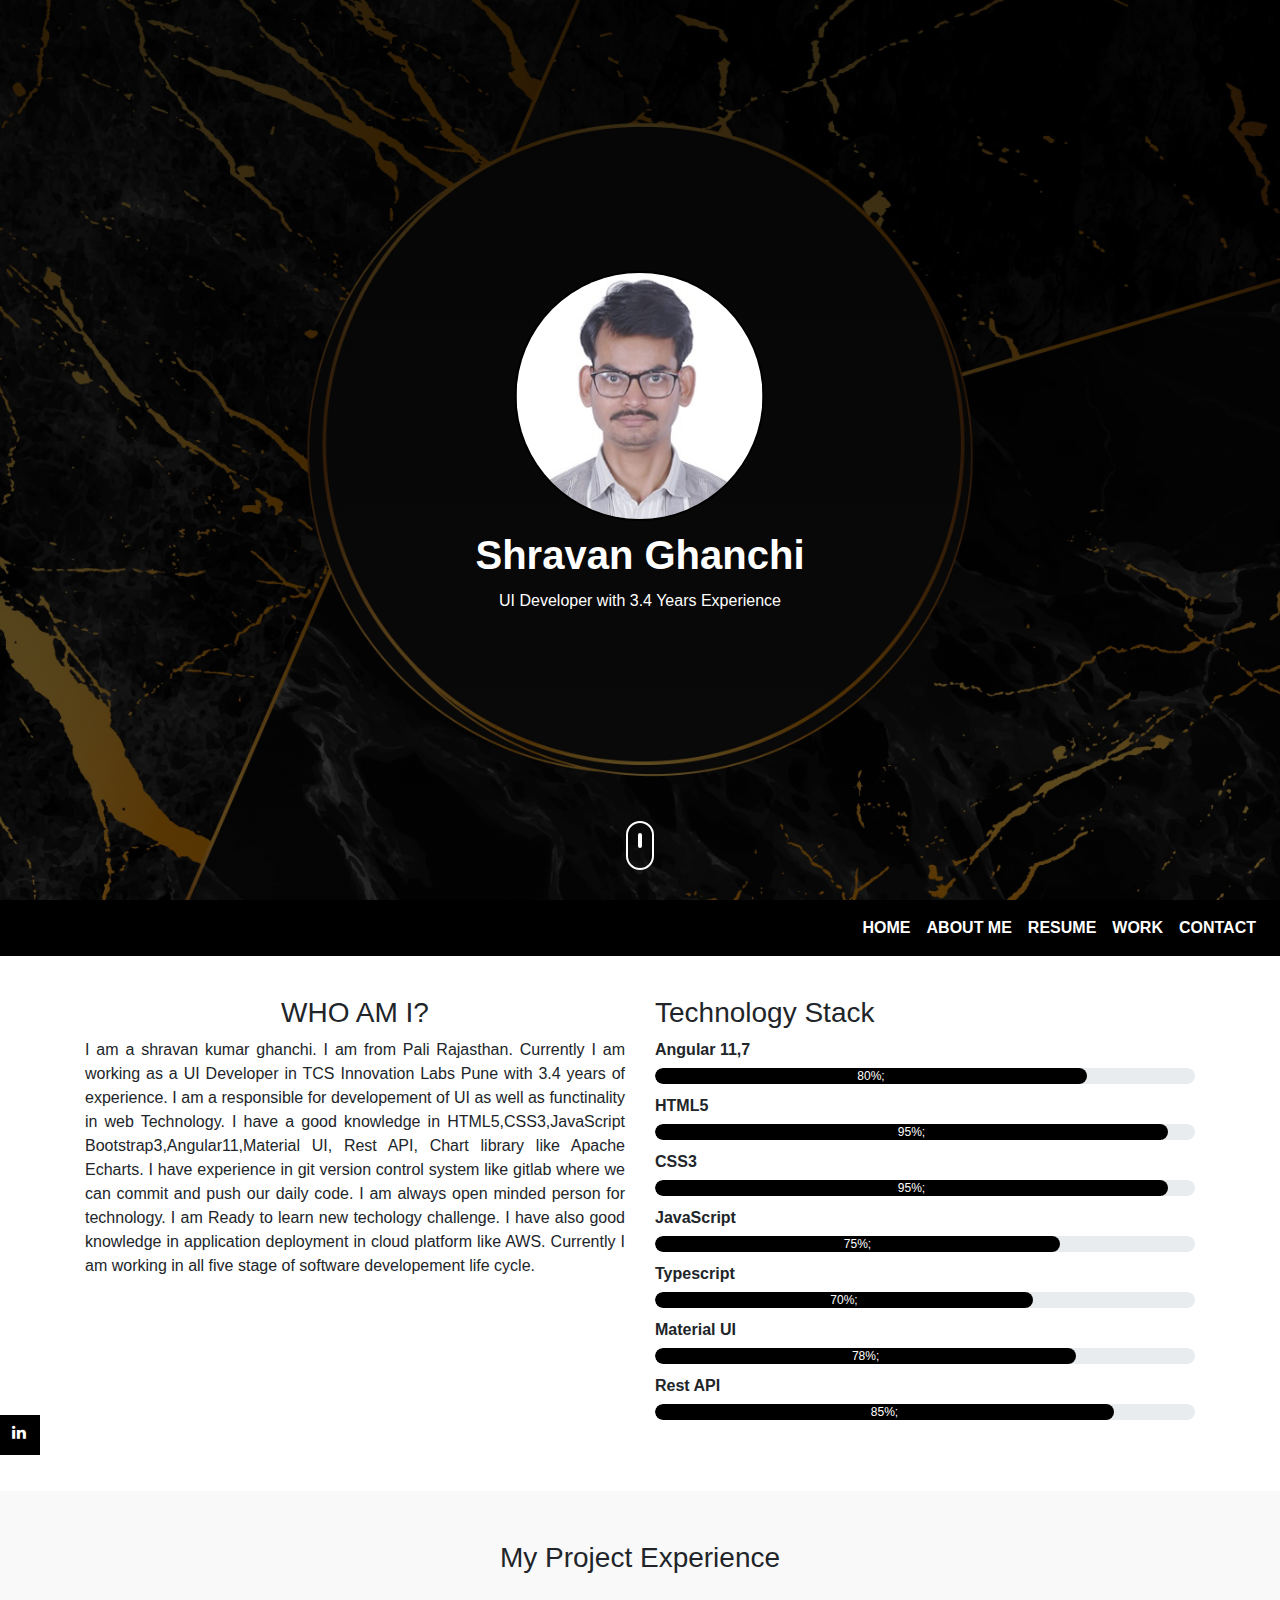
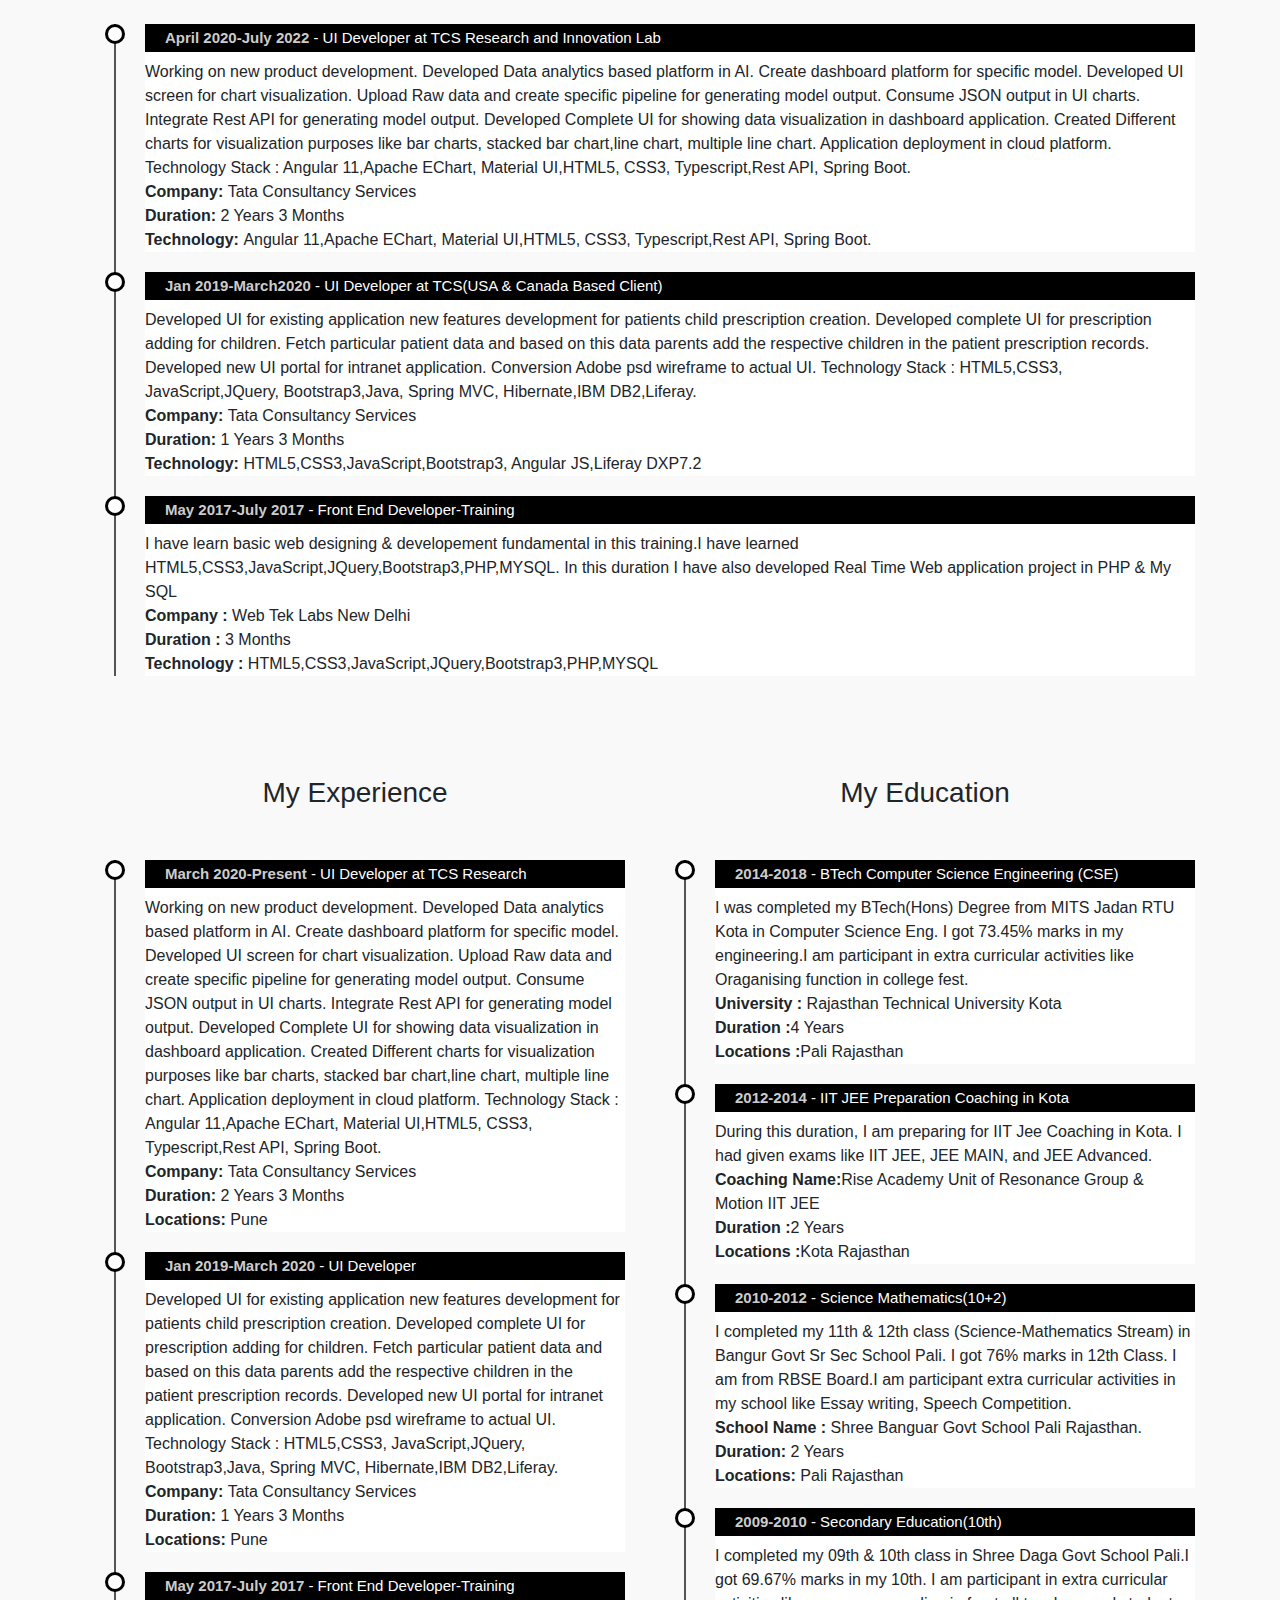
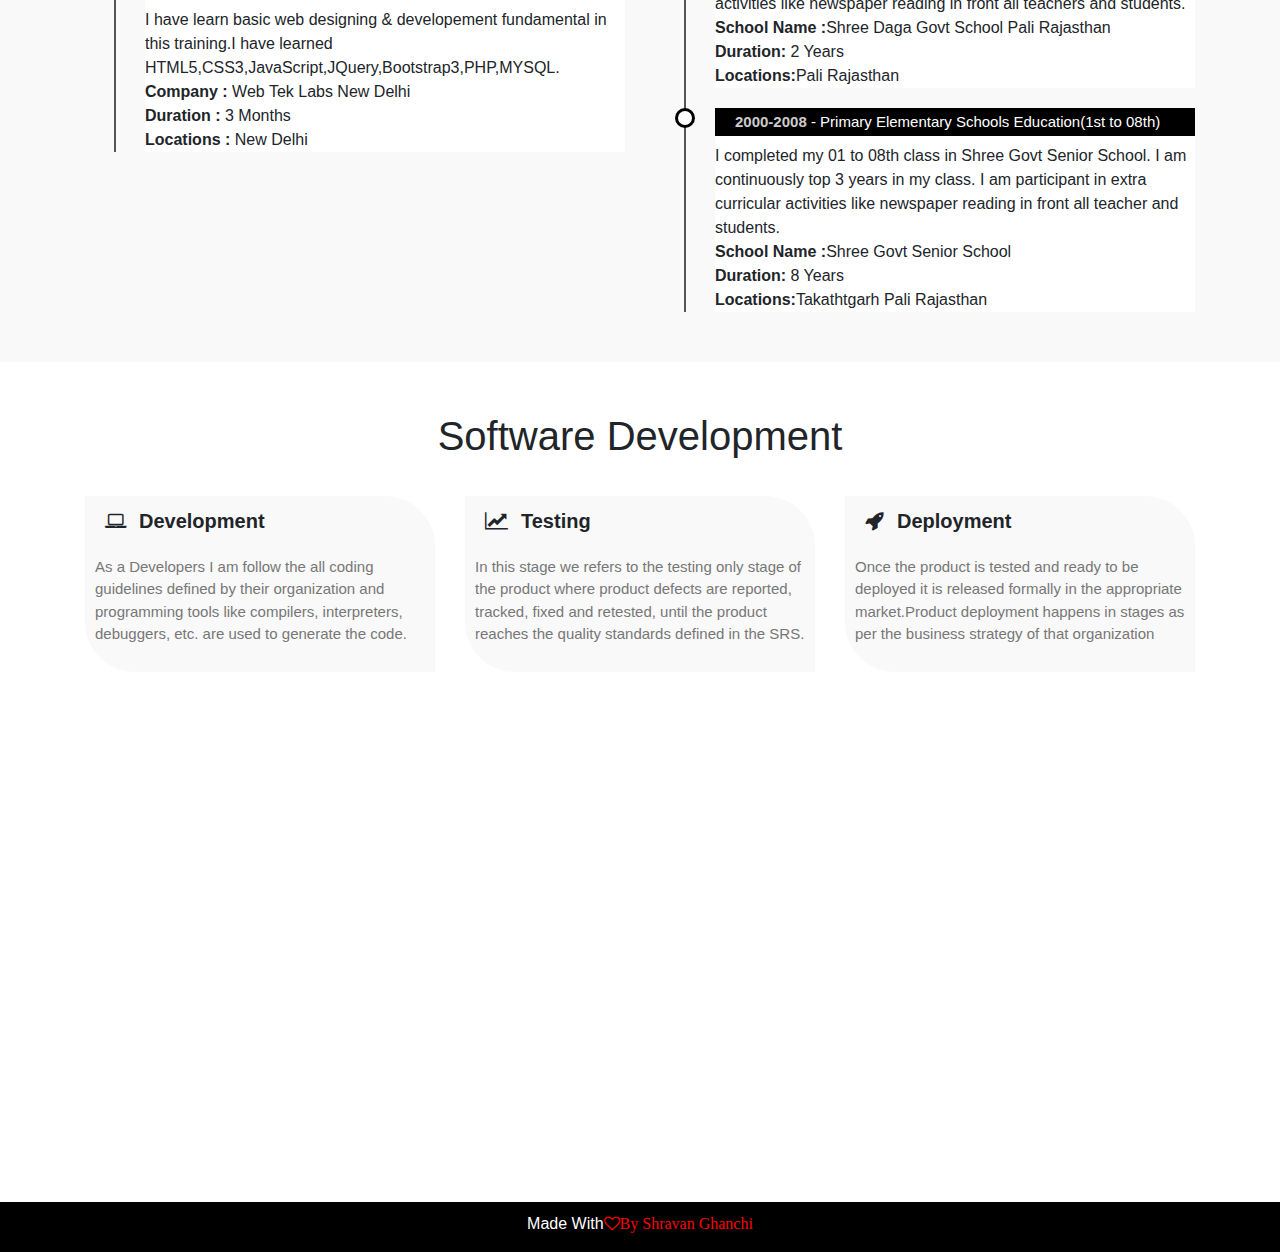
<file: index.html>
<html>
<head>
     <title>UI Developer</title>
	<meta charset="utf-8"> 
	   <meta name="viewport" content="width=device-width, initial-scale=1">
	   <link rel="stylesheet" type="text/css" href="css/style.css">
	   <link rel="stylesheet" href="https://stackpath.bootstrapcdn.com/bootstrap/4.3.1/css/bootstrap.min.css"/>
<link rel="stylesheet" href="https://stackpath.bootstrapcdn.com/font-awesome/4.7.0/css/font-awesome.min.css">
<link rel="stylesheet" type="text/css" href="https://stackpath.bootstrapcdn.com/font-awesome/4.7.0/css/font-awesome.min.css">
<script src="https://code.jquery.com/jquery-3.3.1.slim.min.js"></script>
<script src="https://cdnjs.cloudflare.com/ajax/libs/popper.js/1.14.7/umd/popper.min.js" "></script>
<script src="https://stackpath.bootstrapcdn.com/bootstrap/4.3.1/js/bootstrap.min.js"></script>

</head>
<body>

 <!--------Header section------>
 <section id="header">
 
     <div class="container text-center">
	 <div class="user-box">
	 <img src="images/Shravan.jpg">
	 <h1>Shravan Ghanchi</h1>
	 <p class="">UI Developer with 3.4 Years Experience</p>
	 
	 </div>
	     
	 </div>
	 <div class="scroll-btn">
	          <div class="scroll-bar"><a href="#about"><span></span></a></div>
	 </div>
 </section>
 <!------UserInfoSection-------->
 <section class="user-info">
 <div class="nav-bar">
 <nav class="navbar navbar-expand-lg">
  <a class="navbar-brand top-logo " href="#"></a>
  <button class="navbar-toggler" type="button" data-toggle="collapse" data-target="#navbarNav" aria-controls="navbarNav" aria-expanded="false" aria-label="Toggle navigation">
  <i class="fa fa-bars"></i>
    <span class="navbar-toggler-icon"></span>
  </button>
  <div class="collapse navbar-collapse" id="navbarNav">
    <ul class="navbar-nav ml-auto">
      <li class="nav-item active">
        <a class="nav-link" href="#top"><b>HOME</b> <span class="sr-only">(current)</span></a>
      </li>
      <li class="nav-item">
        <a class="nav-link" href="#about"><b>ABOUT ME</b></a>
      </li>
      <li class="nav-item">
        <a class="nav-link" href="#resume"><b>RESUME</b></a>
      </li>
	  <li class="nav-item">
        <a class="nav-link" href="#work"><b>WORK</b></a>
      </li>
	  <li class="nav-item">
        <a class="nav-link" href="#contact"><b>CONTACT</b></a>
      </li>
      
    </ul>
  </div>
</nav>
</div>
<!------ABOUT----->
<div class="container about" id="about">
<div class="row">
    <div class="col-md-6 text-center">
	<!-- <img src="images/Shravan.jpg" class="profile-img"> -->
	<h3 style="padding-top:40px">WHO AM I?</h3>
	<p style="text-align: justify;">
		I am a shravan kumar ghanchi. 
I am from Pali Rajasthan. 
Currently I am working as a UI Developer in TCS Innovation Labs Pune with 3.4 years of experience.
I am a responsible for developement of  UI  as well as functinality in web Technology.
I have a good knowledge in HTML5,CSS3,JavaScript Bootstrap3,Angular11,Material UI, Rest API, Chart library like Apache Echarts.  
I have experience in git version control system like gitlab where we can commit and push our daily code. I am always open minded person for technology. 
I am Ready to learn new techology challenge. 
I have also good knowledge in application deployment in cloud platform like AWS.
Currently I am working in all five stage of software developement life cycle.
	</p>
	</div>
	<div class="col-md-6">

		<h3 style="padding-top:40px">Technology Stack</h3>
	
	<div class="skills-bars">
	 <p>Angular 11,7</p>
	
	<div class="progress">
	    <div class="progress-bar" style="width:80%;">80%;</div>
	</div>
	 <p>HTML5</p>
	
	<div class="progress">
	    <div class="progress-bar" style="width:95%;">95%;</div>
	</div>
	 <p>CSS3</p>
	
	<div class="progress">
	    <div class="progress-bar" style="width:95%;">95%;</div>
	</div>
	 <p>JavaScript</p>
	
	<div class="progress">
	    <div class="progress-bar" style="width:75%;">75%;</div>
	</div>
	<p>Typescript</p>
	<div class="progress">
	    <div class="progress-bar" style="width:70%;">70%;</div>
	</div>
	<p>Material UI</p>
	<div class="progress">
	    <div class="progress-bar" style="width:78%;">78%;</div>
	</div>
	<p>Rest API</p>
	<div class="progress">
	    <div class="progress-bar" style="width:85%;">85%;</div>
	</div>
	</div>
</div>
</div>
</div>

<!-----------------Social Icon----->
<div class="social-icon">
     <ul>
	     <a href="https://www.linkedin.com/in/shravan-ghanchi-8161ab115/"><li><i class="fa fa-linkedin"></i></li></a>
		 <!-- <a href="#"><li><i class="fa fa-facebook"></i></li></a>
		 <a href="#"><li><i class="fa fa-github"></i></li></a>
		 <a href="#"><li><i class="fa fa-twitter"></i></li></a> -->
	 </ul>
</div>
<!--------------------Project Experinece------------------------------->
<div class="resume" id="resume">
<div class="container">
        <div class="row">
		     <div class="col-md-12">
			       <h3 class="text-center">My Project Experience</h3>
				   <ul class="timeline">
					<li>
						<h4><span>April 2020-July 2022</span> - UI Developer at TCS Research and Innovation Lab</h4>
						 <p>Working on new product development.
							Developed Data analytics based platform in AI.
							Create dashboard platform for specific model.
							Developed UI screen for chart visualization.
							Upload Raw data and create specific pipeline for generating model output.
							Consume JSON output in UI charts.
							Integrate Rest API for generating model output.
							Developed Complete UI for showing data visualization in dashboard application.
							Created Different charts for visualization purposes like bar charts, stacked bar chart,line chart, multiple line chart.
							Application deployment in cloud platform.
							Technology Stack : Angular 11,Apache EChart,
							Material UI,HTML5, CSS3, Typescript,Rest API, Spring Boot. <br>
						 <b>Company: </b>Tata Consultancy Services<br>
						 <b>Duration: </b>2 Years 3 Months<br>
						 <b>Technology: </b>Angular 11,Apache EChart,
						 Material UI,HTML5, CSS3, Typescript,Rest API, Spring Boot.<br></p>
						 </li>
				      <li>
				       <h4><span>Jan 2019-March2020</span> - UI Developer at TCS(USA & Canada Based Client)</h4>
				        <p>Developed UI for existing application new features development for patients child prescription creation.
							Developed complete UI for prescription adding for children.
							Fetch particular patient data and based on this data parents add the respective children in the patient prescription records.
							Developed new UI portal for intranet application.
							Conversion Adobe psd wireframe to actual UI.
							Technology Stack : HTML5,CSS3, JavaScript,JQuery, Bootstrap3,Java, Spring MVC, Hibernate,IBM DB2,Liferay.<br>
						<b>Company: </b>Tata Consultancy Services<br>
						<b>Duration: </b> 1 Years 3 Months<br>
						<b>Technology: </b>HTML5,CSS3,JavaScript,Bootstrap3, Angular JS,Liferay DXP7.2<br></p>
						</li>
						
						<li>
				       <h4><span>May 2017-July 2017</span> - Front End Developer-Training  </h4>
				        <p>I have learn basic web designing & developement fundamental in this training.I have learned HTML5,CSS3,JavaScript,JQuery,Bootstrap3,PHP,MYSQL. In this duration I have also developed Real Time Web application project in PHP & My SQL<br>
						<b>Company :</b> Web Tek Labs New Delhi<br>
						<b>Duration :</b> 3 Months<br>
						<b>Technology :</b> HTML5,CSS3,JavaScript,JQuery,Bootstrap3,PHP,MYSQL<br></p>
						</li>
				   </ul>
				   
				   
			 </div>
			 
		</div>
</div>
</div>


<!--------------------Resume------------------------------->
<div class="resume" id="resume">
<div class="container">
        <div class="row">
		     <div class="col-md-6">
			       <h3 class="text-center">My Experience </h3>
				   <ul class="timeline">
					<li>
						<h4><span>March 2020-Present</span> - UI Developer at TCS Research</h4>
						 <p>Working on new product development. Developed Data analytics based platform in AI. Create dashboard platform for specific model. Developed UI screen for chart visualization. Upload Raw data and create specific pipeline for generating model output. Consume JSON output in UI charts. Integrate Rest API for generating model output. Developed Complete UI for showing data visualization in dashboard application. Created Different charts for visualization purposes like bar charts, stacked bar chart,line chart, multiple line chart. Application deployment in cloud platform. Technology Stack : Angular 11,Apache EChart, Material UI,HTML5, CSS3, Typescript,Rest API, Spring Boot.<br>
						 <b>Company: </b>Tata Consultancy Services<br>
						 <b>Duration: </b>2 Years 3 Months<br>
						 <b>Locations: </b>Pune<br></p>
						 </li>
				      <li>
				       <h4><span>Jan 2019-March 2020</span> - UI Developer </h4>
				        <p>Developed UI for existing application new features development for patients child prescription creation. Developed complete UI for prescription adding for children. Fetch particular patient data and based on this data parents add the respective children in the patient prescription records. Developed new UI portal for intranet application. Conversion Adobe psd wireframe to actual UI. Technology Stack : HTML5,CSS3, JavaScript,JQuery, Bootstrap3,Java, Spring MVC, Hibernate,IBM DB2,Liferay.<br>
						<b>Company: </b>Tata Consultancy Services<br>
						<b>Duration: </b>1 Years 3 Months<br>
						<b>Locations: </b>Pune<br></p>
						</li>
						<li>
				       <h4><span>May 2017-July 2017</span> - Front End Developer-Training  </h4>
				        <p>I have learn basic web designing & developement fundamental in this training.I have learned HTML5,CSS3,JavaScript,JQuery,Bootstrap3,PHP,MYSQL.<br>
						<b>Company :</b> Web Tek Labs New Delhi<br>
						<b>Duration :</b> 3 Months<br>
						<b>Locations :</b> New Delhi<br></p>
						</li>

				   </ul>
				   
				   
			 </div>
			 <div class="col-md-6">
			 <h3 class="text-center">My Education</h3>
				   <ul class="timeline">
				      <li>
				       <h4><span>2014-2018</span> - BTech Computer Science Engineering (CSE)</h4>
				        <p>I was completed my BTech(Hons) Degree from MITS Jadan RTU Kota in Computer Science Eng.
							I got 73.45% marks in my engineering.I am participant in extra curricular activities like Oraganising function in college fest.<br>
						<b>University :</b> Rajasthan Technical University Kota<br>
						<b>Duration :</b>4 Years<br>
						<b>Locations :</b>Pali Rajasthan<br></p>
						</li>
						<li>
							<h4><span>2012-2014</span> - IIT JEE Preparation Coaching in Kota</h4>
							<p>During this duration, I am preparing for IIT Jee Coaching in Kota. I had given exams like IIT JEE, JEE MAIN, and JEE Advanced.  <br>
							<b>Coaching Name:</b>Rise Academy Unit  of Resonance Group  & Motion IIT JEE<br>
							<b>Duration :</b>2 Years <br>
							<b>Locations :</b>Kota Rajasthan<br></p>
							</li>
							<li>
				       <h4><span>2010-2012</span> - Science Mathematics(10+2)</h4>
				        <p>I completed my 11th & 12th class (Science-Mathematics Stream) in Bangur Govt Sr Sec School Pali. I got 76% marks in 12th Class. I am from RBSE Board.I am participant extra curricular activities in my school like Essay writing, Speech Competition.<br>
						<b>School Name : </b>Shree Banguar Govt School Pali Rajasthan.<br>
						<b>Duration: </b>2 Years<br>
						<b>Locations: </b>Pali Rajasthan<br></p>
						</li>
						<li>
				       <h4><span>2009-2010</span> - Secondary Education(10th)</h4>
				        <p>I completed my 09th & 10th class in Shree Daga Govt School Pali.I got 69.67% marks in my 10th. I am participant in extra curricular activities like newspaper reading in front all teachers and students.<br>
						<b>School Name :</b>Shree Daga Govt School Pali Rajasthan<br>
						<b>Duration: </b> 2 Years<br>
						<b>Locations:</b>Pali Rajasthan<br></p>
						</li>
						<li>
							<h4><span>2000-2008</span> - Primary Elementary Schools Education(1st to 08th)</h4>
							 <p>I completed my 01 to 08th class in Shree Govt Senior School. I am continuously top 3 years in my class. I am participant in extra curricular activities like newspaper reading in front all teacher and students.<br>
							 <b>School Name :</b>Shree Govt Senior School <br>
							 <b>Duration: </b> 8 Years<br>
							 <b>Locations:</b>Takathtgarh Pali Rajasthan<br></p>
							 </li>
				   </ul>
				   
				   
			 
			 </div>
		</div>
</div>
</div>


<!----------------SERVICE--------------------->
	<div class="service" id="work">
	<div class="container">
	<h1 class="text-center">Software Development</h1>
	<p class="text-center"></p>
	<div class="row">
		<div class="col-md-4"> 
			<div class="service-box">
			   <i class="fa fa-laptop"></i><span>Development</span>
			   <p>As a Developers I am follow the all coding guidelines defined by their organization and programming tools like compilers, interpreters, debuggers, etc. are used to generate the code.</p>
			</div>
			
			</div>
	  
	    <div class="col-md-4">
               <div class="service-box">
		    <i class="fa fa-line-chart"></i><span>Testing</span>
			<p>In this stage we refers to the testing only stage of the product where product defects are reported, tracked, fixed and retested, until the product reaches the quality standards defined in the SRS.</p>
		 </div>
		</div>

		<div class="col-md-4"> 
			<div class="service-box">
			   <i class="fa fa-rocket"></i><span>Deployment</span>
			   <p>Once the product is tested and ready to be deployed it is released formally in the appropriate market.Product deployment happens in stages as per the business strategy of that organization</p>
			</div>
		  </div>
		 
	</div>
	</div>
	</div>
	<!------------------------Contact------------------------>
	
	
	
 </section>
 <div class="">
 <div class="contact" id="contact">
	
	 <div class="container text-center">
	       <h1>Contact Me</h1>
		   <p class="text-center">If you like my portfolio and Impress with my work. Call me given number for avaiblity of interview.<br>Send the email for schedule interview.</p>
	       <div class="row">
		       <div class="col-md-4">
			      <i class="fa fa-phone"></i>
				  <p>+919529135297</p>
			   </div>
			   <div class="col-md-4">
			      <i class="fa fa-envelope"></i>
				  <p>shravankumarghanchi@gmail.com</p>
			   </div>
			   <div class="col-md-4">
			      <i class="fa fa-internet-explorer"></i>
				  <p>shravan10.github.io/shravan-resume-/</p>
			   </div>
			   
		   </div>
		   <button type="button"class="btn btn-primary">
	   <i class="fa fa-download"></i>  <a href="images/Shravan_Ghanchi_Resume_Git.pdf" target="_blank">Resume</a></button>
	</button>
	<!-- <button type="button"class="btn btn-primary">
	   <i class="fa fa-rocket"></i>Hire Me</button>
	</button> -->
	 </div>
	 
	 <div class="footer text-center">
	 <p>Made With<i class="fa fa-heart-o">By Shravan Ghanchi</i></p>
	 </div>
	</div>
 </div>
 
 <!-----smooth scroll----------------------->
 <script src="smooth-scroll.js"></script>
 <script>
	var scroll = new SmoothScroll('a[href*="#"]');
</script>
 
 <script>
 </script>
</body>



</html>
</file>
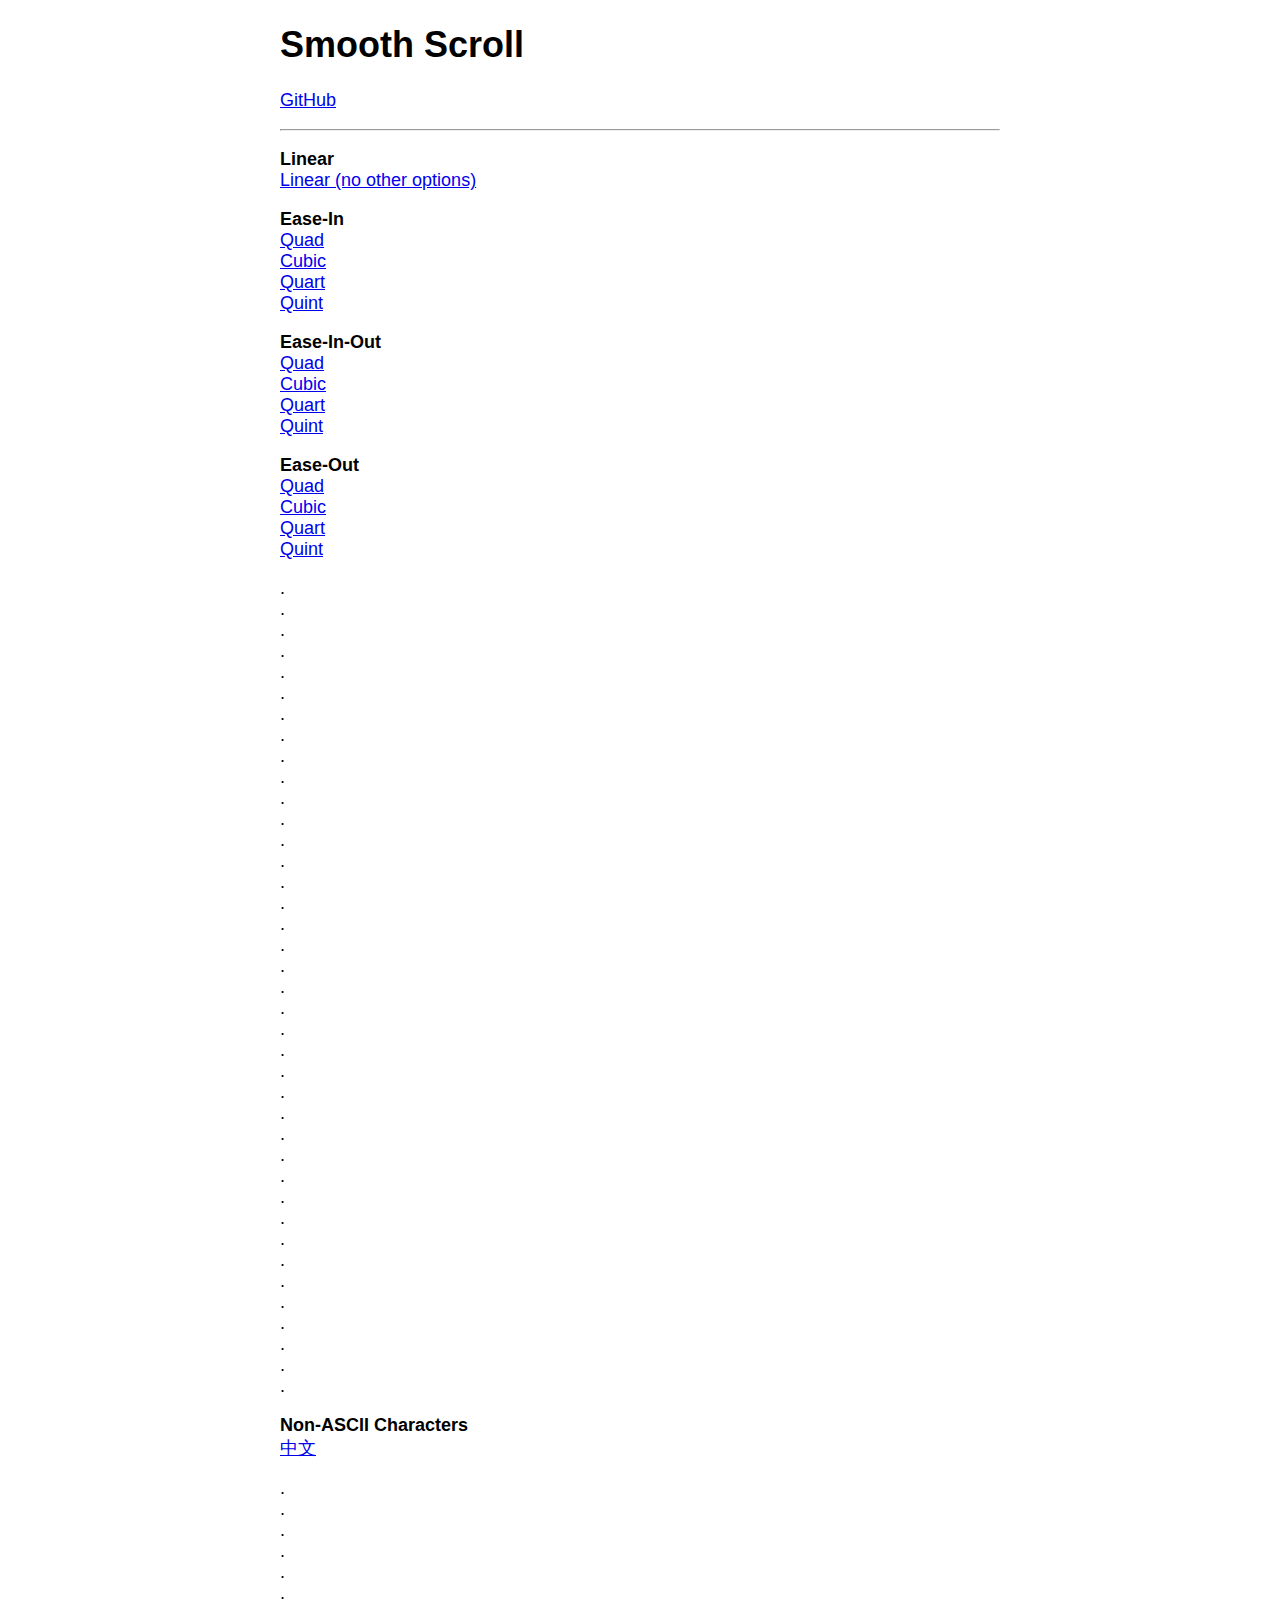
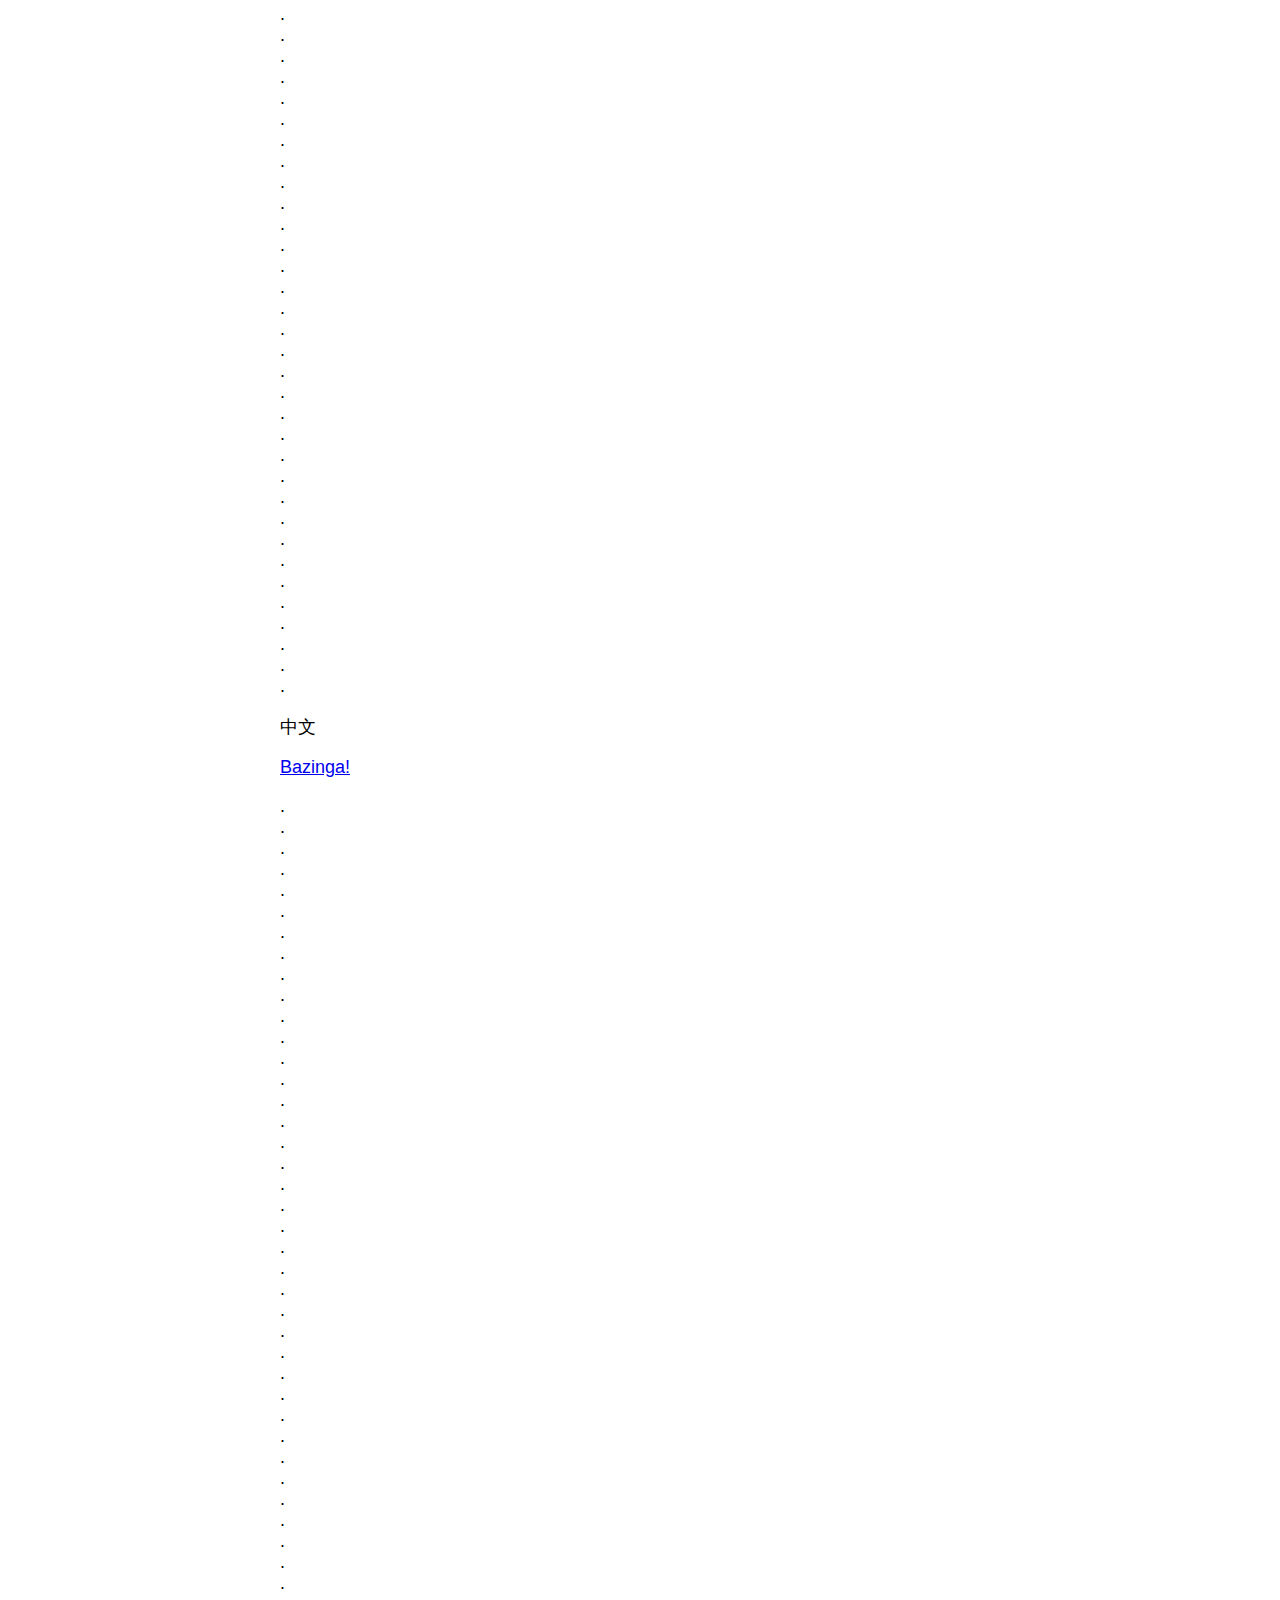
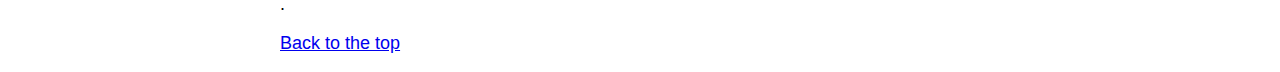
<file: smooth-scroll-master/index.html>
<!DOCTYPE html>
<html lang="en">

	<head>
		<meta charset="utf-8">
		<title>Smooth Scroll</title>
		<meta name="viewport" content="width=device-width, initial-scale=1.0">

		<!-- stylesheets -->
		<style type="text/css">
			body {
				font-family: -apple-system, BlinkMacSystemFont, "Segoe UI", "Roboto", "Oxygen", "Ubuntu", "Cantarell", "Fira Sans", "Droid Sans", "Helvetica Neue", sans-serif;
				font-size: 112.5%;
				margin-left: auto;
				margin-right: auto;
				max-width: 40em;
				width: 88%;
			}
		</style>
	</head>

	<body>

		<main id="top">

			<nav>
				<h1>Smooth Scroll</h1>
				<p><a href="https://github.com/cferdinandi/smooth-scroll">GitHub</a></p>
				<hr>
			</nav>

			<section>
				<p>
				    <strong>Linear</strong><br>
				    <a data-easing="linear" href="#bazinga">Linear (no other options)</a><br>
				</p>

				<p>
				    <strong>Ease-In</strong><br>
				    <a data-easing="easeInQuad" href="#bazinga">Quad</a><br>
				    <a data-easing="easeInCubic" href="#bazinga">Cubic</a><br>
				    <a data-easing="easeInQuart" href="#bazinga">Quart</a><br>
				    <a data-easing="easeInQuint" href="#bazinga">Quint</a>
				</p>

				<p>
				    <strong>Ease-In-Out</strong><br>
				    <a data-easing="easeInOutQuad" href="#bazinga">Quad</a><br>
				    <a data-easing="easeInOutCubic" href="#bazinga">Cubic</a><br>
				    <a data-easing="easeInOutQuart" href="#bazinga">Quart</a><br>
				    <a data-easing="easeInOutQuint" href="#bazinga">Quint</a>
				</p>

				<p>
				    <strong>Ease-Out</strong><br>
				    <a data-easing="easeOutQuad" href="#bazinga">Quad</a><br>
				    <a data-easing="easeOutCubic" href="#bazinga">Cubic</a><br>
				    <a data-easing="easeOutQuart" href="#bazinga">Quart</a><br>
				    <a data-easing="easeOutQuint" href="#bazinga">Quint</a>
				</p>

				<p>
				    .<br>.<br>.<br>.<br>.<br>.<br>.<br>.<br>.<br>.<br>.<br>.<br>.<br>
				    .<br>.<br>.<br>.<br>.<br>.<br>.<br>.<br>.<br>.<br>.<br>.<br>.<br>
				    .<br>.<br>.<br>.<br>.<br>.<br>.<br>.<br>.<br>.<br>.<br>.<br>.
				</p>

				<p>
				    <strong>Non-ASCII Characters</strong><br>
				    <a href="#中文">中文</a>
				</p>

				<p>
				    .<br>.<br>.<br>.<br>.<br>.<br>.<br>.<br>.<br>.<br>.<br>.<br>.<br>
				    .<br>.<br>.<br>.<br>.<br>.<br>.<br>.<br>.<br>.<br>.<br>.<br>.<br>
				    .<br>.<br>.<br>.<br>.<br>.<br>.<br>.<br>.<br>.<br>.<br>.<br>.
				</p>

				<p id="中文">中文</p>

				<p id="bazinga"><a href="#1@#%^-bottom">Bazinga!</a></p>

				<p>
				    .<br>.<br>.<br>.<br>.<br>.<br>.<br>.<br>.<br>.<br>.<br>.<br>.<br>
				    .<br>.<br>.<br>.<br>.<br>.<br>.<br>.<br>.<br>.<br>.<br>.<br>.<br>
				    .<br>.<br>.<br>.<br>.<br>.<br>.<br>.<br>.<br>.<br>.<br>.<br>.
				</p>

				<p id="1@#%^-bottom"><a href="#top">Back to the top</a></p>
			</section>
		</main>

		<!-- Javascript -->
		<script src="dist/smooth-scroll.polyfills.js"></script>
		<script>

			// Instantiate Scrolls
			var scroll = new SmoothScroll('a[href*="#"]:not([data-easing])');

			if (document.querySelector('[data-easing]')) {
				var linear = new SmoothScroll('[data-easing="linear"]', {easing: 'linear'});

				var easeInQuad = new SmoothScroll('[data-easing="easeInQuad"]', {easing: 'easeInQuad'});
				var easeInCubic = new SmoothScroll('[data-easing="easeInCubic"]', {easing: 'easeInCubic'});
				var easeInQuart = new SmoothScroll('[data-easing="easeInQuart"]', {easing: 'easeInQuart'});
				var easeInQuint = new SmoothScroll('[data-easing="easeInQuint"]', {easing: 'easeInQuint'});

				var easeInOutQuad = new SmoothScroll('[data-easing="easeInOutQuad"]', {easing: 'easeInOutQuad'});
				var easeInOutCubic = new SmoothScroll('[data-easing="easeInOutCubic"]', {easing: 'easeInOutCubic'});
				var easeInOutQuart = new SmoothScroll('[data-easing="easeInOutQuart"]', {easing: 'easeInOutQuart'});
				var easeInOutQuint = new SmoothScroll('[data-easing="easeInOutQuint"]', {easing: 'easeInOutQuint'});

				var easeOutQuad = new SmoothScroll('[data-easing="easeOutQuad"]', {easing: 'easeOutQuad'});
				var easeOutCubic = new SmoothScroll('[data-easing="easeOutCubic"]', {easing: 'easeOutCubic'});
				var easeOutQuart = new SmoothScroll('[data-easing="easeOutQuart"]', {easing: 'easeOutQuart'});
				var easeOutQuint = new SmoothScroll('[data-easing="easeOutQuint"]', {easing: 'easeOutQuint'});
			}

			// // Log scroll events
			// var logScrollEvent = function (event) {
			// 	console.log('type:', event.type);
			// 	console.log('anchor:', event.detail.anchor);
			// 	console.log('toggle:', event.detail.toggle);
			// };
			// document.addEventListener('scrollStart', logScrollEvent, false);
			// document.addEventListener('scrollStop', logScrollEvent, false);
			// document.addEventListener('scrollCancel', logScrollEvent, false);
		</script>


	</body>
</html>
</file>
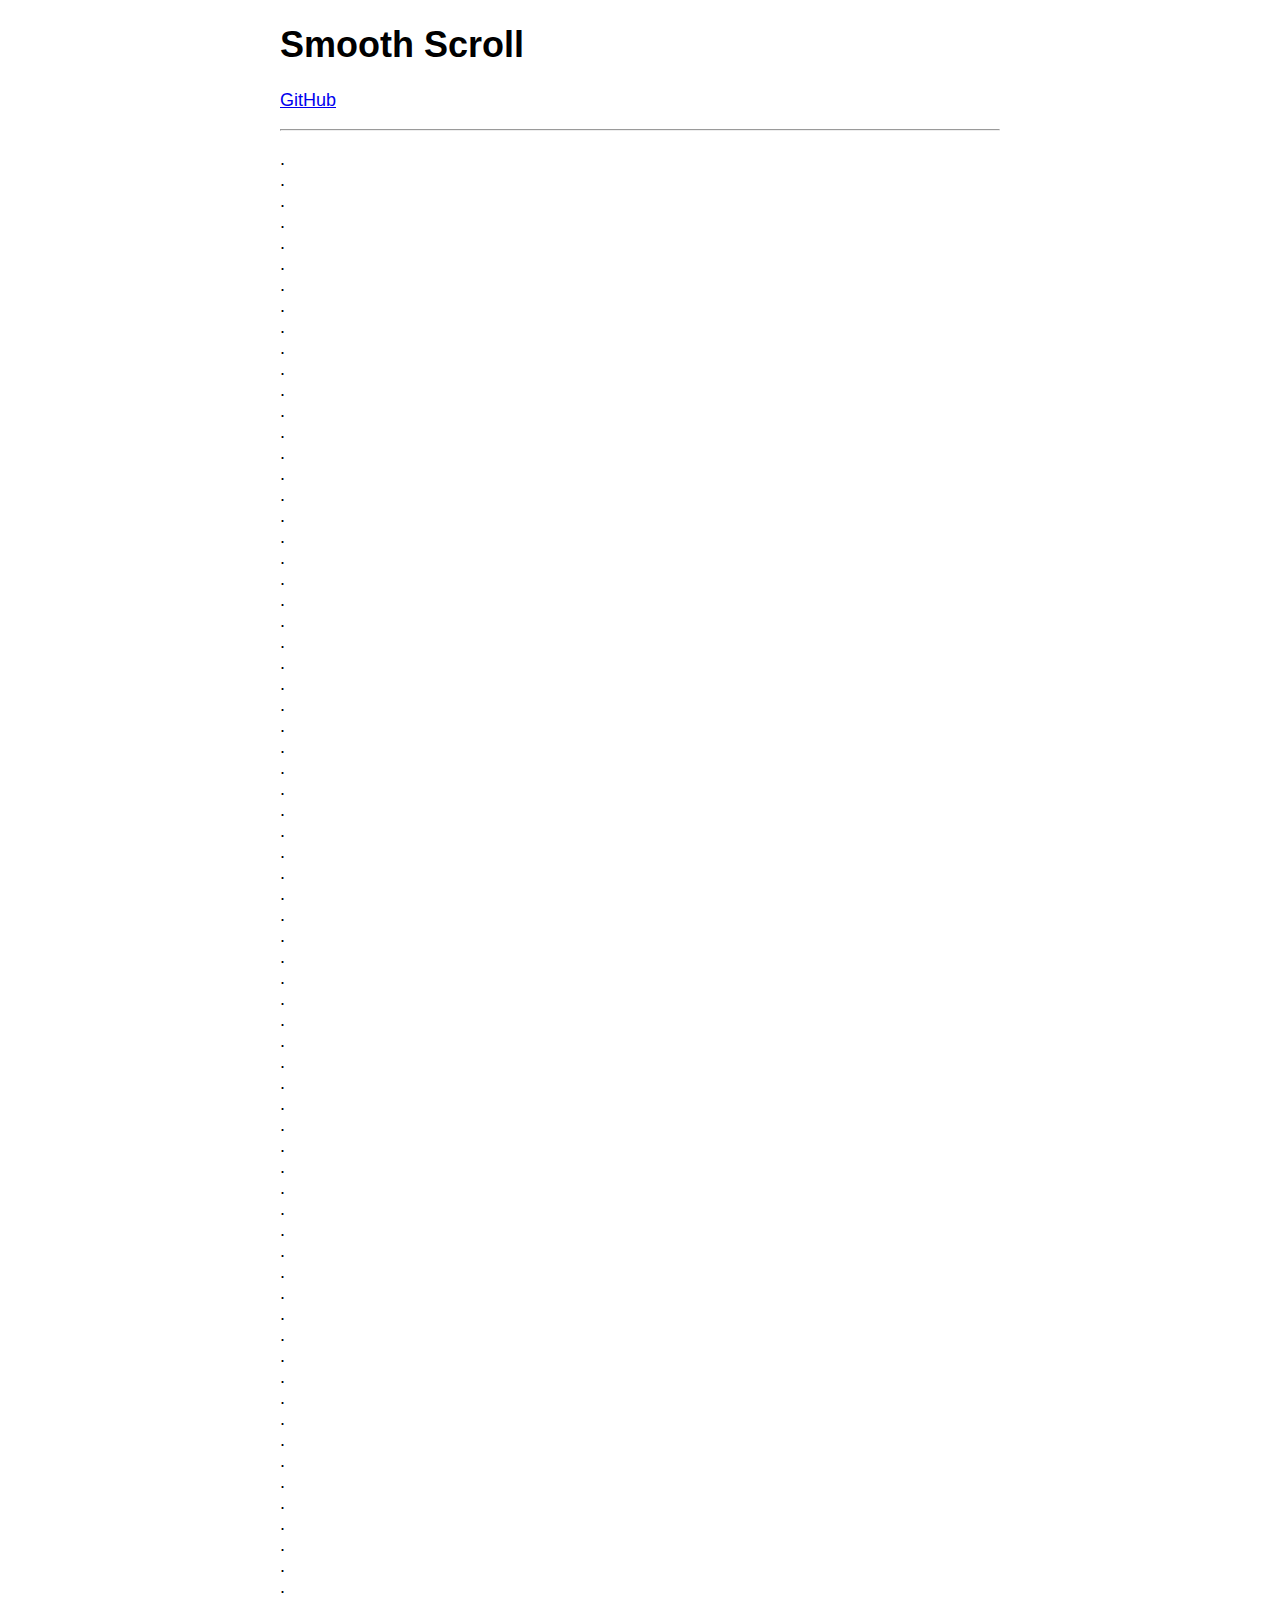
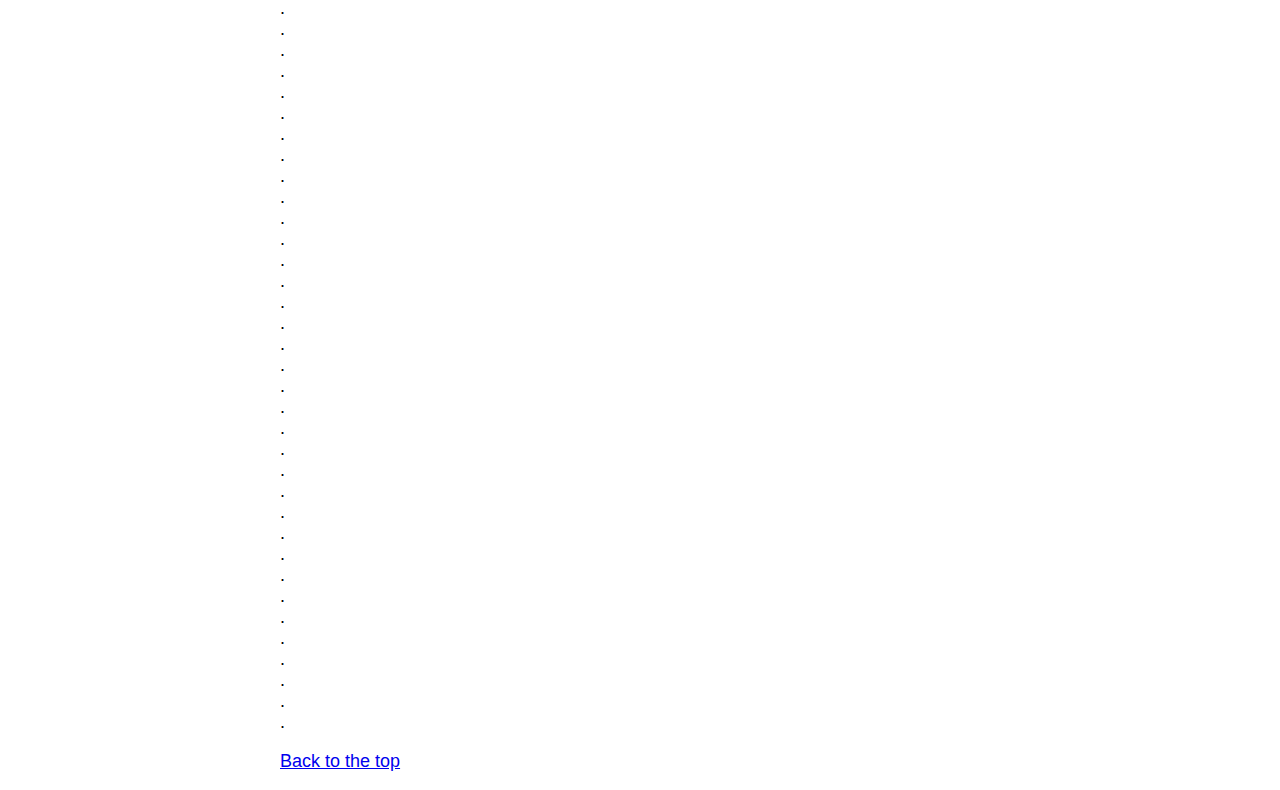
<file: smooth-scroll-master/jump-to-top.html>
<!DOCTYPE html>
<html lang="en">

	<head>
		<meta charset="utf-8">
		<title>Smooth Scroll</title>
		<meta name="viewport" content="width=device-width, initial-scale=1.0">

		<!-- stylesheets -->
		<style type="text/css">
			body {
				font-family: -apple-system, BlinkMacSystemFont, "Segoe UI", "Roboto", "Oxygen", "Ubuntu", "Cantarell", "Fira Sans", "Droid Sans", "Helvetica Neue", sans-serif;
				font-size: 112.5%;
				margin-left: auto;
				margin-right: auto;
				max-width: 40em;
				width: 88%;
			}
		</style>
	</head>

	<body>

		<main id="top">

			<nav>
				<h1>Smooth Scroll</h1>
				<p><a href="https://github.com/cferdinandi/smooth-scroll">GitHub</a></p>
				<hr>
			</nav>

			<section>

				<p>
				    .<br>.<br>.<br>.<br>.<br>.<br>.<br>.<br>.<br>.<br>.<br>.<br>.<br>
				    .<br>.<br>.<br>.<br>.<br>.<br>.<br>.<br>.<br>.<br>.<br>.<br>.<br>
				    .<br>.<br>.<br>.<br>.<br>.<br>.<br>.<br>.<br>.<br>.<br>.<br>.<br>
				    .<br>.<br>.<br>.<br>.<br>.<br>.<br>.<br>.<br>.<br>.<br>.<br>.<br>
				    .<br>.<br>.<br>.<br>.<br>.<br>.<br>.<br>.<br>.<br>.<br>.<br>.<br>
				    .<br>.<br>.<br>.<br>.<br>.<br>.<br>.<br>.<br>.<br>.<br>.<br>.<br>
				    .<br>.<br>.<br>.<br>.<br>.<br>.<br>.<br>.<br>.<br>.<br>.<br>.<br>
				    .<br>.<br>.<br>.<br>.<br>.<br>.<br>.<br>.<br>.<br>.<br>.<br>.
				</p>

				<p><a href="#">Back to the top</a></p>
			</section>
		</main>

		<!-- Javascript -->
		<script src="dist/smooth-scroll.polyfills.js"></script>
		<script>
			// Instantiate Scrolls
			var scroll = new SmoothScroll('a[href*="#"]', {
				topOnEmptyHash: false
			});
		</script>


	</body>
</html>
</file>
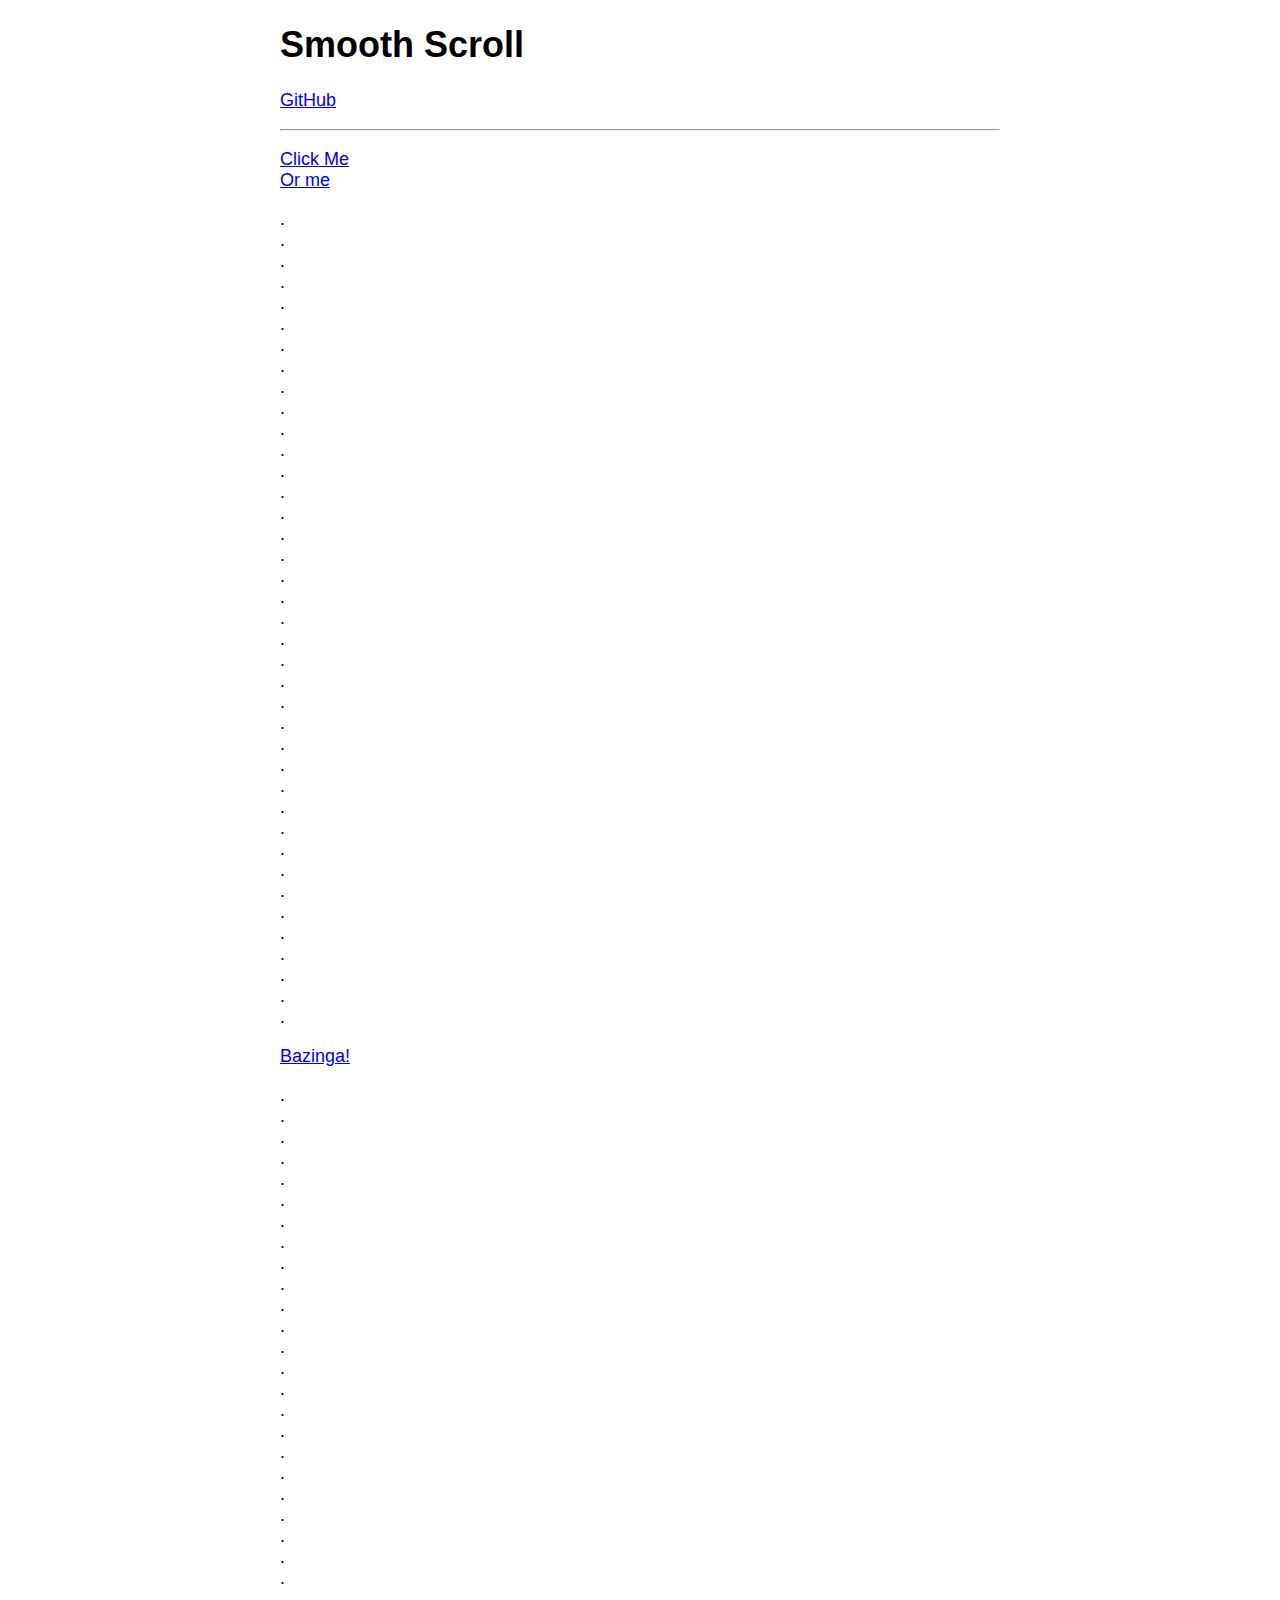
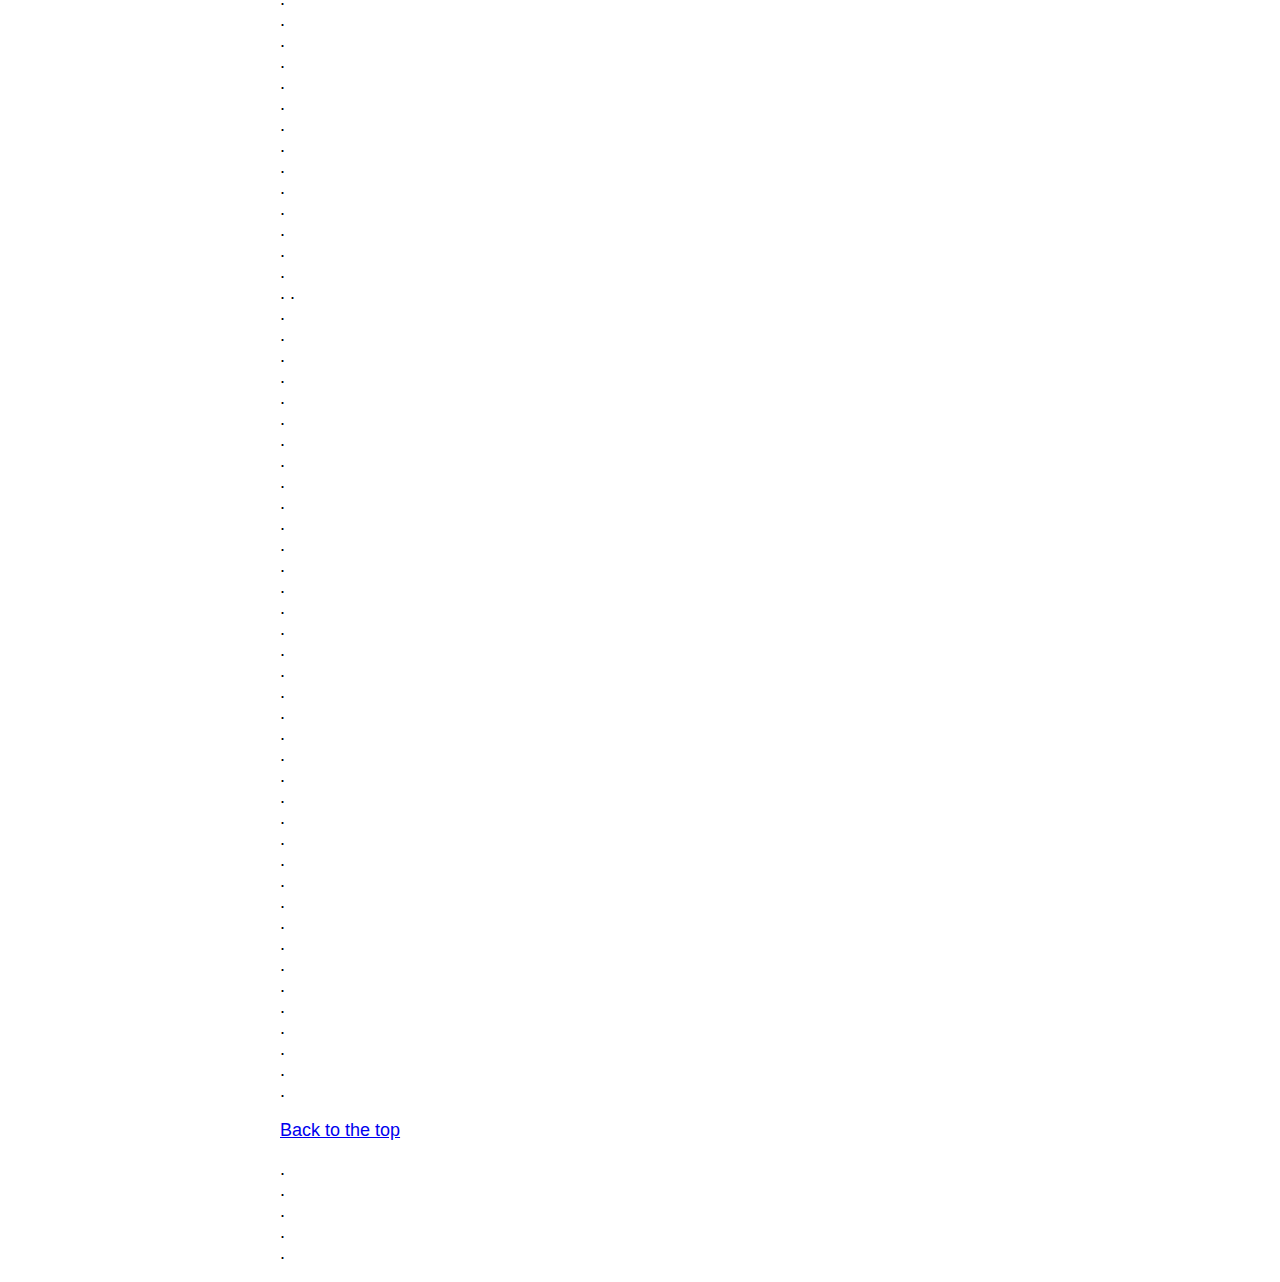
<file: smooth-scroll-master/speed.html>
<!DOCTYPE html>
<html lang="en">

	<head>
		<meta charset="utf-8">
		<title>Smooth Scroll</title>
		<meta name="viewport" content="width=device-width, initial-scale=1.0">

		<!-- stylesheets -->
		<style type="text/css">
			body {
				font-family: -apple-system, BlinkMacSystemFont, "Segoe UI", "Roboto", "Oxygen", "Ubuntu", "Cantarell", "Fira Sans", "Droid Sans", "Helvetica Neue", sans-serif;
				font-size: 112.5%;
				margin-left: auto;
				margin-right: auto;
				max-width: 40em;
				width: 88%;
			}
		</style>
	</head>

	<body>

		<main id="top">

			<nav>
				<h1>Smooth Scroll</h1>
				<p><a href="https://github.com/cferdinandi/smooth-scroll">GitHub</a></p>
				<hr>
			</nav>

			<section>
				<p>
				    <a href="#bazinga">Click Me</a><br>
				    <a href="#1@#%^-bottom">Or me</a>
				</p>

				<p>
				    .<br>.<br>.<br>.<br>.<br>.<br>.<br>.<br>.<br>.<br>.<br>.<br>.<br>
				    .<br>.<br>.<br>.<br>.<br>.<br>.<br>.<br>.<br>.<br>.<br>.<br>.<br>
				    .<br>.<br>.<br>.<br>.<br>.<br>.<br>.<br>.<br>.<br>.<br>.<br>.
				</p>

				<p id="bazinga"><a href="#1@#%^-bottom">Bazinga!</a></p>

				<p>
				    .<br>.<br>.<br>.<br>.<br>.<br>.<br>.<br>.<br>.<br>.<br>.<br>.<br>
				    .<br>.<br>.<br>.<br>.<br>.<br>.<br>.<br>.<br>.<br>.<br>.<br>.<br>
				    .<br>.<br>.<br>.<br>.<br>.<br>.<br>.<br>.<br>.<br>.<br>.<br>.
				    .<br>.<br>.<br>.<br>.<br>.<br>.<br>.<br>.<br>.<br>.<br>.<br>.<br>
				    .<br>.<br>.<br>.<br>.<br>.<br>.<br>.<br>.<br>.<br>.<br>.<br>.<br>
				    .<br>.<br>.<br>.<br>.<br>.<br>.<br>.<br>.<br>.<br>.<br>.<br>.
				</p>

				<p id="1@#%^-bottom"><a href="#top">Back to the top</a></p>

				<p>.<br>.<br>.<br>.<br>.</p>
			</section>
		</main>

		<!-- Javascript -->
		<script src="dist/smooth-scroll.polyfills.js"></script>
		<script>
			var scroll = new SmoothScroll('a[href*="#"]');
		</script>


	</body>
</html>
</file>
<file: css/style.css>
body
{
	margin:0;
	padding:0;
	font-family:sans-serif;
}

/*----------------Header CSS-------------------*/
#header
{
	height:100vh;
	background:linear-gradient(rgba(0,0,0,0.8),rgba(0,0,0,0.6)),url(../images/secondbackground.jpg);
	background-position:center;
	background-size:cover;
	background-attachment:fixed;
}
.user-box
{
	top:50%;
	left:50%;
	transform:translate(-50%,-50%);
	position:absolute;
}
.user-box img	
{
	border-radius: 50%;
    width: 250px;
    border: 2px solid #000000;
	
} 
.user-box h1
{
	color:#fff;
	font-weight:bold;
	margin:10px;
}
.user-box p
{
	color:#fff;
}
.scroll-btn
{
	bottom:30px;
	position:absolute;
	left:50%;
	transform:translateX(-50%);
	border:2px solid #fff;
	padding:10px 10px 20px;border-radius:30px;
}
.scroll-bar span
{
	border:2px solid #fff;
	font-size:10px;
	border-radius:30px;
	
}
.scroll-bar
{
	animation:mover 1s infinite alternate;
}
@keyframes mover
{
	0%{transform:translateY(0);}
	100%{transform:translateY(10px);}
}.profile-img
{
	height:400px;
}
.nav-bar
{   top:0;
	position:sticky;
	z-index:2;
}
.navbar
{
	background:#000;
	
}

.top-logo a{
	color:#ffffff !important;
font-weight:bold;
text-decoration:none;
}
.nav-bar .fa-bars
{
	font-size:35px;
	color:#fff;
}
.navbar-toggler
{
	outline:none !important;
}
.navbar-nav{
	float:right;
	text-align:right;
}
.nav-link{color:#fff !important;}
.skills-bars p
{
	margin-bottom:6px;font-weight:600;
}
.progress
{
	border-radius:16px !important;
	margin-bottom:10px;
}
.progress-bar {
	border-radius:60px;
	background:#000 !important;
}
.resume
{
	padding-top:50px;
	padding-bottom:30px;
	background:#f9f9f9;
	
}
.resume h3
{
	margin-bottom:50px;
}
.timeline
{
	list-style:none;
	position:relative;
}
.timeline:before
{
content:'';
background:#555;
display:inline-block;
position:absolute;
left:29px;
width:2px;
height:100%;
z-index:1;	
}
.timeline li
{
	margin-top:20px;margin-bottom:20px;margin-left:20px;background:#fff;
}
.timeline li h4{background-color:#000;padding:5px 0 5px 20px;color:#fff;font-size:15px;}
.timeline li h4 span{font-weight:bold;color:#ccc;}
.timeline li:before{content:'';background:#fff;display:inline-block;position:absolute;border-radius:50%;
border:3px solid #000;left:20px;width:20px;height:20px;
z-index:1;}
.service
{
	padding-top:50px;
	padding-bottom:50px;
}
.service h1{margin-bottom:15px;}
.service-box {
	background:	#f9f9f9;
	padding:10px;margin-top:20px;
	border-top-right-radius:50px;
	border-bottom-left-radius:50px;
}
.service-box .fa
{
	margin:0  10px;
	font-size:20px;
}
.service-box span
{
margin:3px;
font-size:20px;
font-weight:bold;
	
}
.service-box p
{
	font-size:15px;
	margin-top:20px;
	color:#777;
	
}
.service-box:hover
{
	background:#000;
	color:#fff;
	border-top-right-radius:0px;
	border-bottom-left-radius:0px;
	border-top-left-radius:50px;
	border-bottom-right-radius:50px;
	transition:1s;
}
.service-box:hover p{color:#fff;}
.contact
{
	
	padding-top:50px;
	background:linear-gradient(rgba(0,0,0,0.6),rgba(0,0,0,0.6)),url(../images/background3.jpg);
	background-position:center;
	background-size:cover;
	background-attachment:fixed;
	color:#fff;
}
.contact .row 
{
	padding:30px 0;font-size:22px;
}
.contact .col-md-4 .fa
{
	padding:10px;
	font-size:40px;
	
}
.contact .btn
{
	padding:10px 25px 10px 25px;
	margin:5px;border-radius:30px;
	border:2px solid #fff;
	background:transparent;
}
.contact a
{   
    color:#ffffff;
	text-decoration:none !important;
}
.contact a:hover
{   
    color:#ffffff;
	text-decoration:none !important;
}
.contact .btn focus
{
	box-shadow:none !important;
	
}

.contact .btn:hover{
	border:2px solid #000 !important;
	background:#000 !important;
	transition:0.6s;
}
.contact .btn .fa
{
	margin-right:10px;
}

.footer{
	background:#000;
	height:50px;margin-top:50px;color:#fff;padding-top:10px;
}
.fa-heart-o{
	color:red;
}
.social-icon
{
	top:50%;
	transform:translateY(-50%);
	position:sticky;
	z-index:1;
	width:80px;
}
.social-icon ul
{
	padding:initial;
}
.social-icon ul li
{
	height:40px;
	width:40px;
	list-style-type:none;
	padding-left:12px;
	padding-top:6px;
	margin-top:5px;
	color:#fff;
	background:#000;
}
.social-icon ul li:hover{
	padding-left:30px;
	width:80px;transition:1s;
}
</file>
